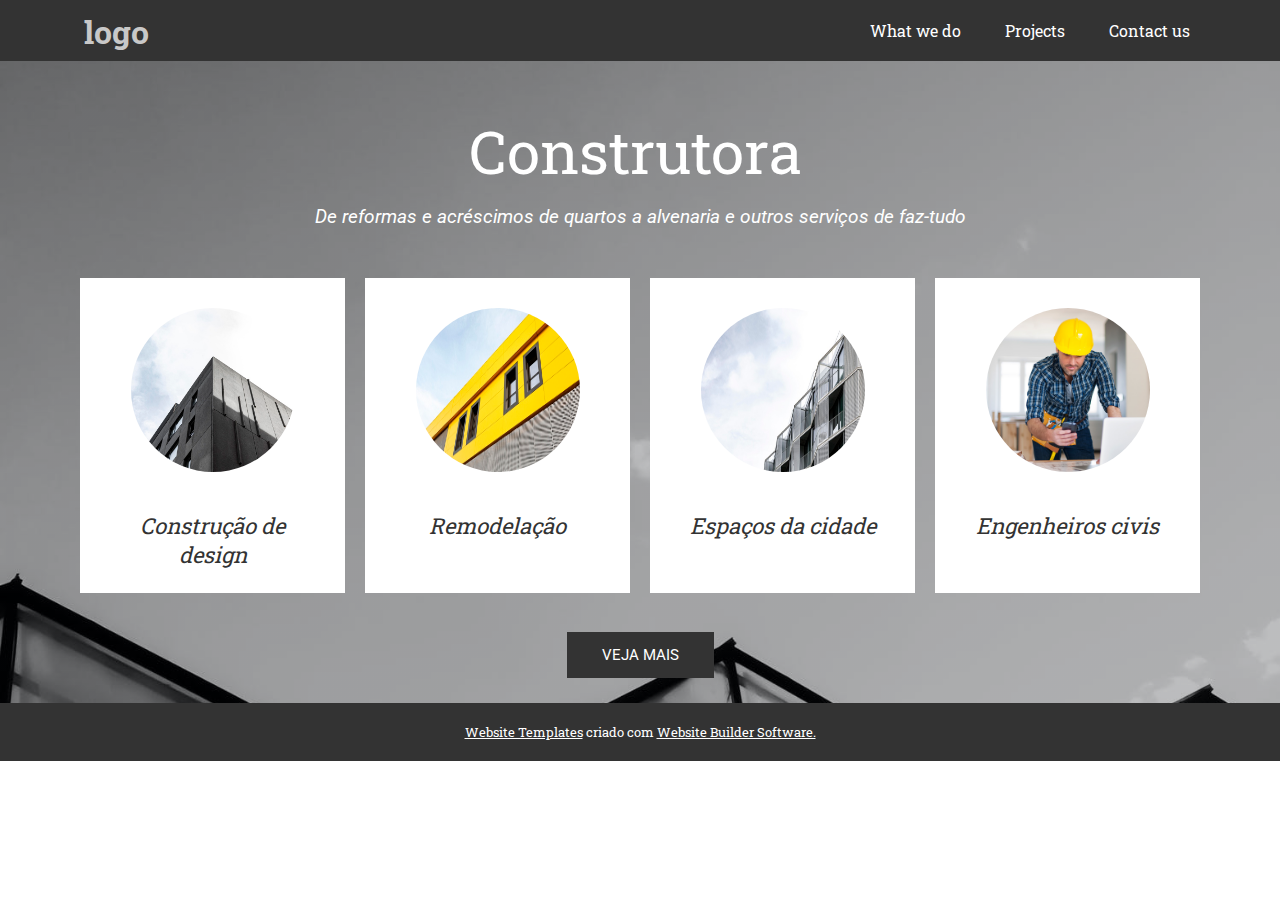
<file: index.html>
<!DOCTYPE html>
<html lang="en">
<head>
    <meta charset="UTF-8">
    <meta name="viewport" content="width=device-width, initial-scale=1.0">
    <link rel="stylesheet" href="https://fonts.googleapis.com/css2?family=Material+Symbols+Outlined:opsz,wght,FILL,GRAD@20..48,100..700,0..1,-50..200" />
    <link rel="stylesheet" href="style.css">
    <title>Construtora</title>
</head>
<body>
    <header>
        <h1>logo</h1>
        <span id="burguer" class="material-symbols-outlined" onclick="clickMenu()">menu</span>
        <ul id="itens">
            <li><a href="mais.html#whatwedo">What we do</a></li>
            <li><a href="mais.html#project">Projects</a></li>
            <li><a href="mais.html#contact">Contact us</a></li>
        </ul>
    </header>
    <main>
        <h1>Construtora</h1>
        <h2>De reformas e acréscimos de quartos a alvenaria e outros serviços de faz-tudo</h2>

        <section class="tudo-principal">
            <section class="fotos-principal">
                <img src="img/primeira.jpg" alt="">
                <h1>Construção de design</h1>
            </section>
            <section class="fotos-principal">
                <img src="img/segunda.jpg" alt="">
                <h1>Remodelação</h1>
            </section>
            <section class="fotos-principal">
                <img src="img/terceira.jpg" alt="">
                <h1>Espaços da cidade</h1>
            </section>
            <section class="fotos-principal">
                <img src="img/quarta.jpg" alt="">
                <h1>Engenheiros civis</h1>
            </section>
        </section>

        <a href="mais.html">Veja Mais</a>
    </main>
    <footer>
        <p><a href="https://nicepage.com/website-templates">Website Templates</a> criado com <a href="https://nicepage.com/">Website Builder Software.</a></p>
    </footer>

    <script>
        function clickMenu () {
            if(itens.style.display=='block'){
                itens.style.display = 'none'
            } else {
                itens.style.display = 'block'
            }
        }
    </script>
</body>
</html>
</file>
<file: style.css>
@import url('https://fonts.googleapis.com/css2?family=Raleway:wght@200;300;400&family=Roboto+Slab:wght@100;300;400;500;600&display=swap');

@import url('https://fonts.googleapis.com/css2?family=Raleway:wght@200;300;400&family=Roboto+Slab:wght@100;300;400;500;600&family=Roboto:wght@100;300;400&display=swap');

* {
    padding: 0;
    margin: 0;
    font-family: 'Roboto Slab';
}

header {
    background-color: #333333;
    padding: 20px;
    text-align: right;
    height: 21px;
}

header h1 {
    display: inline;
    float: left;
    color: #C8C8C8;
    padding-left: 5vw;
    position: relative;
    top: -10px;
}

header ul {
    display: inline;
    text-align: right;
    padding-right: 50px;
}

header li {
    display: inline;
}

header a {
    color: white;
    text-decoration: none;
    padding: 20px;
}

header a:hover {
    color: #C8C8C8;
}

main {
    background-image: linear-gradient(0deg, rgba(0,0,0,0.25), rgba(0,0,0,0.25)), url('img/fundo.jpeg');
    background-size: cover;
    background-position: center bottom;
    background-repeat: no-repeat;
    background-attachment: fixed;
    text-align: center;
    color: white;
    height: 642px;
}

main h1 {
    font-size: 60px;
    font-weight: 400;
    padding: 50px 20px 15px 10px;
}

main h2 {
    font-family: 'Roboto';
    font-weight: 400;
    font-size: 19px;
    font-style: italic;
}

section.tudo-principal {
    padding-top: 40px;
    padding-bottom: 40px;
    display: grid;
    grid-template-columns: 1fr 1fr 1fr 1fr;
    max-width: max-content;
    margin: auto;
}

section.fotos-principal {
    background-color: white;
    margin: auto;
    width: 265px;
    height: 315px;
    margin: 10px;
}

.fotos-principal img {
    border-radius: 50%;
    width: 164px;
    height: 164px;
    padding: 30px;
}

.fotos-principal h1 {
    font-style: italic;
    padding: 5px 25px;
    font-size: 22px;
    color: #333333;
}

main a {
    font-family: 'Roboto';
    color: white;
    text-decoration: none;
    text-transform: uppercase;
    font-size: 15px;
    font-weight: 400;
    padding: 12px 33px;
    background-color: #333333;
    border: 2px solid #333333;
}

main a:hover {
    color: white;
    background-color: #c8c8c800;
    border: 2px solid white;
}

footer {
    background-color: #333333;
    color: white;
    text-align: center;
    padding: 20px;
}

footer p {
    font-size: 13px;
}

footer a {
    color: white;
}

footer a:hover {
    text-decoration: none;
    color: #C8C8C8;
}

#burguer {
    display: none;
}

@media screen and (min-width: 992px) and (max-width: 1200px) {
    section.fotos-principal {
        width: 225px;
    }
}

@media screen and (min-width: 770px) and (max-width: 992px) {
    main {
        height: 947px;
    }
    
    section.tudo-principal {
        grid-template-columns: 1fr 1fr;
    }
    
    section.fotos-principal {
        width: 350px;
        height: 300px;
    }
}

@media screen and (min-width: 578px) and (max-width: 770px) {
    main {
        height: 1610px;
    }

    main h2 {
        width: 530px;
        margin: auto;
    }

    section.tudo-principal {
        grid-template-columns: 1fr;
    }

    section.fotos-principal {
        width: 530px;
        height: 300px;
    }
}

@media screen and (max-width: 578px) {
    main {
        height: 1618px;
    }

    main h1 {
        font-size: 48px;
    }

    main h2 {
        width: 330px;
        margin: auto;
    }

    section.tudo-principal {
        grid-template-columns: 1fr;
    }

    section.fotos-principal {
        width: 338px;
        height: 300px;
    }
}

@media screen and (max-width: 770px) {
    #burguer {
        display: block;
        color: #C8C8C8;
        font-size: 30px;
        padding-right: 20px;
    }

    header ul {
        display: none;
        padding-right: 0px;
        margin-top: 15px;
        text-align: center;
    }

    header a {
        line-height: 40px;
        background-color: #333333;
        padding: 10px 49px;
    }
}

@media screen and (max-width: 588px) {
    header ul {
        display: none;
        padding-right: 0px;
        margin-top: 15px;
        text-align: center;
    }

    header a {
        line-height: 40px;
        background-color: #333333;
        padding: 10px 16px;
    }
}
</file>
